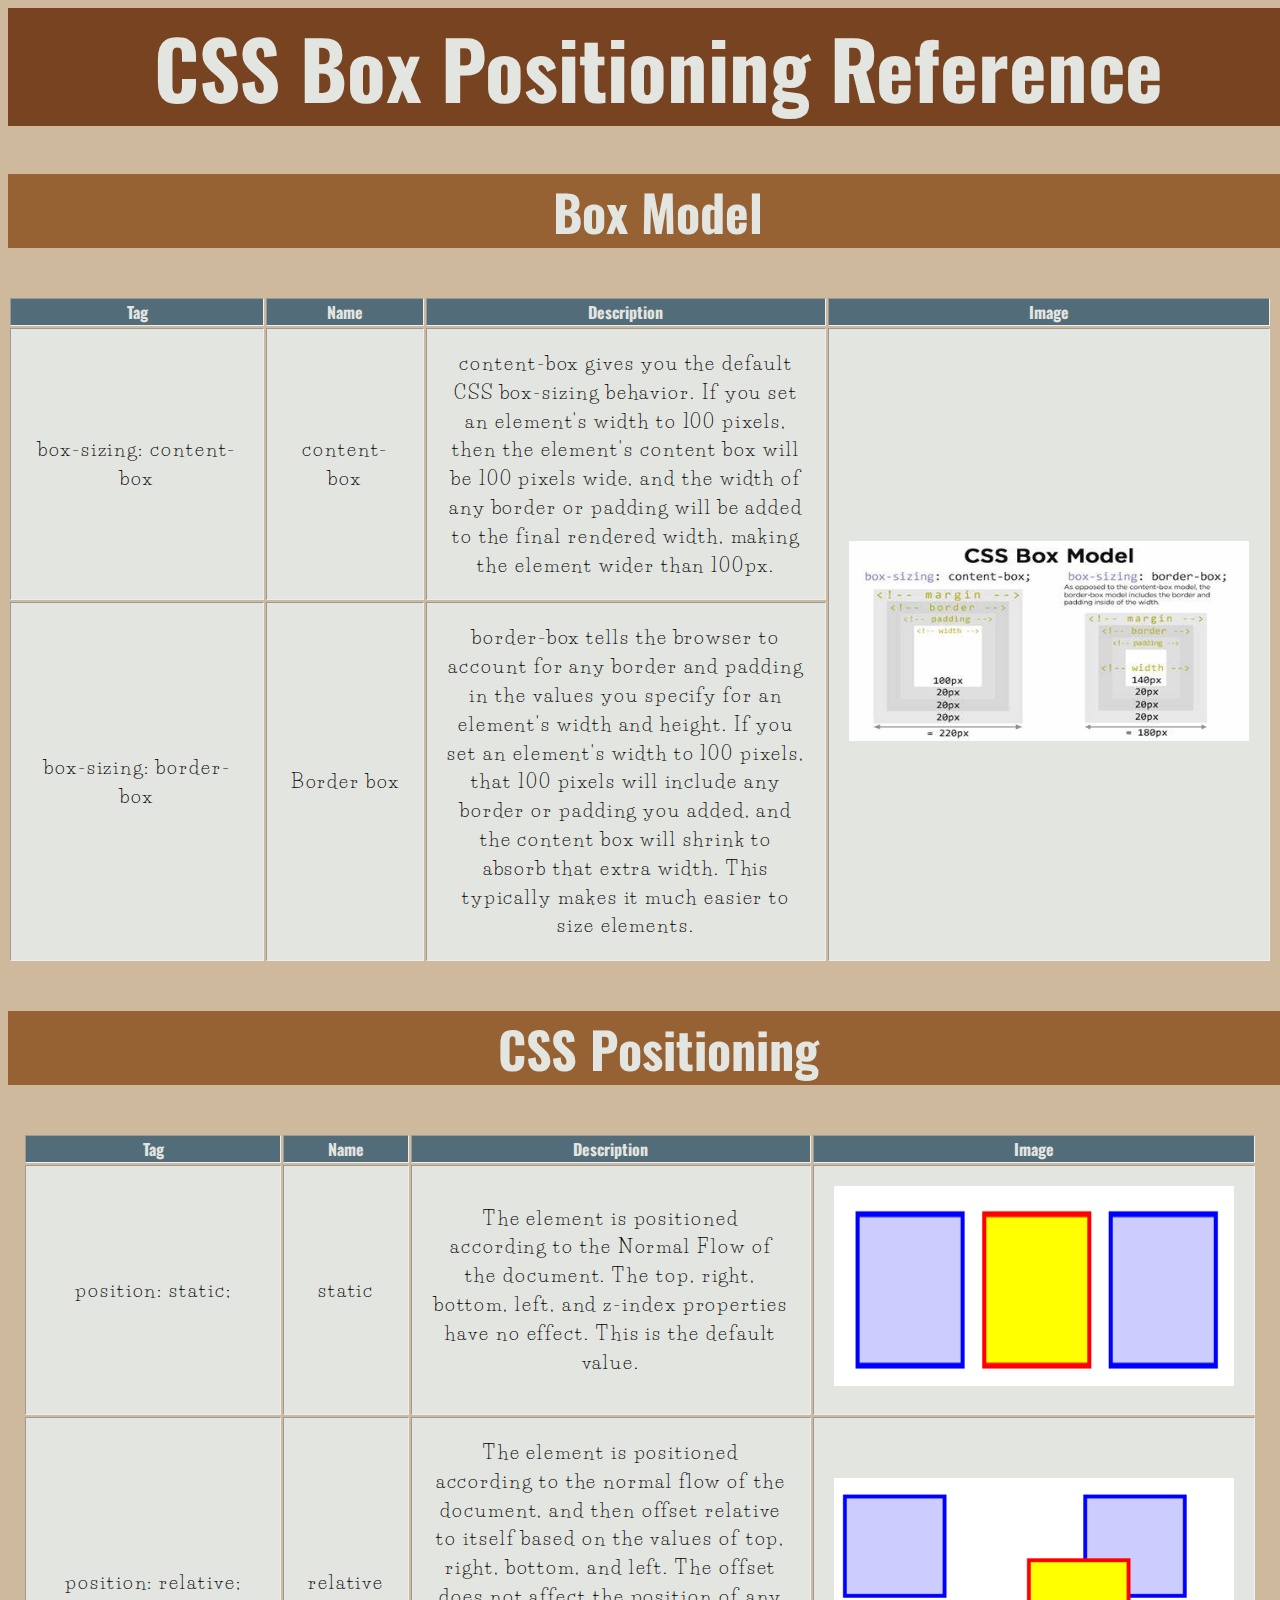
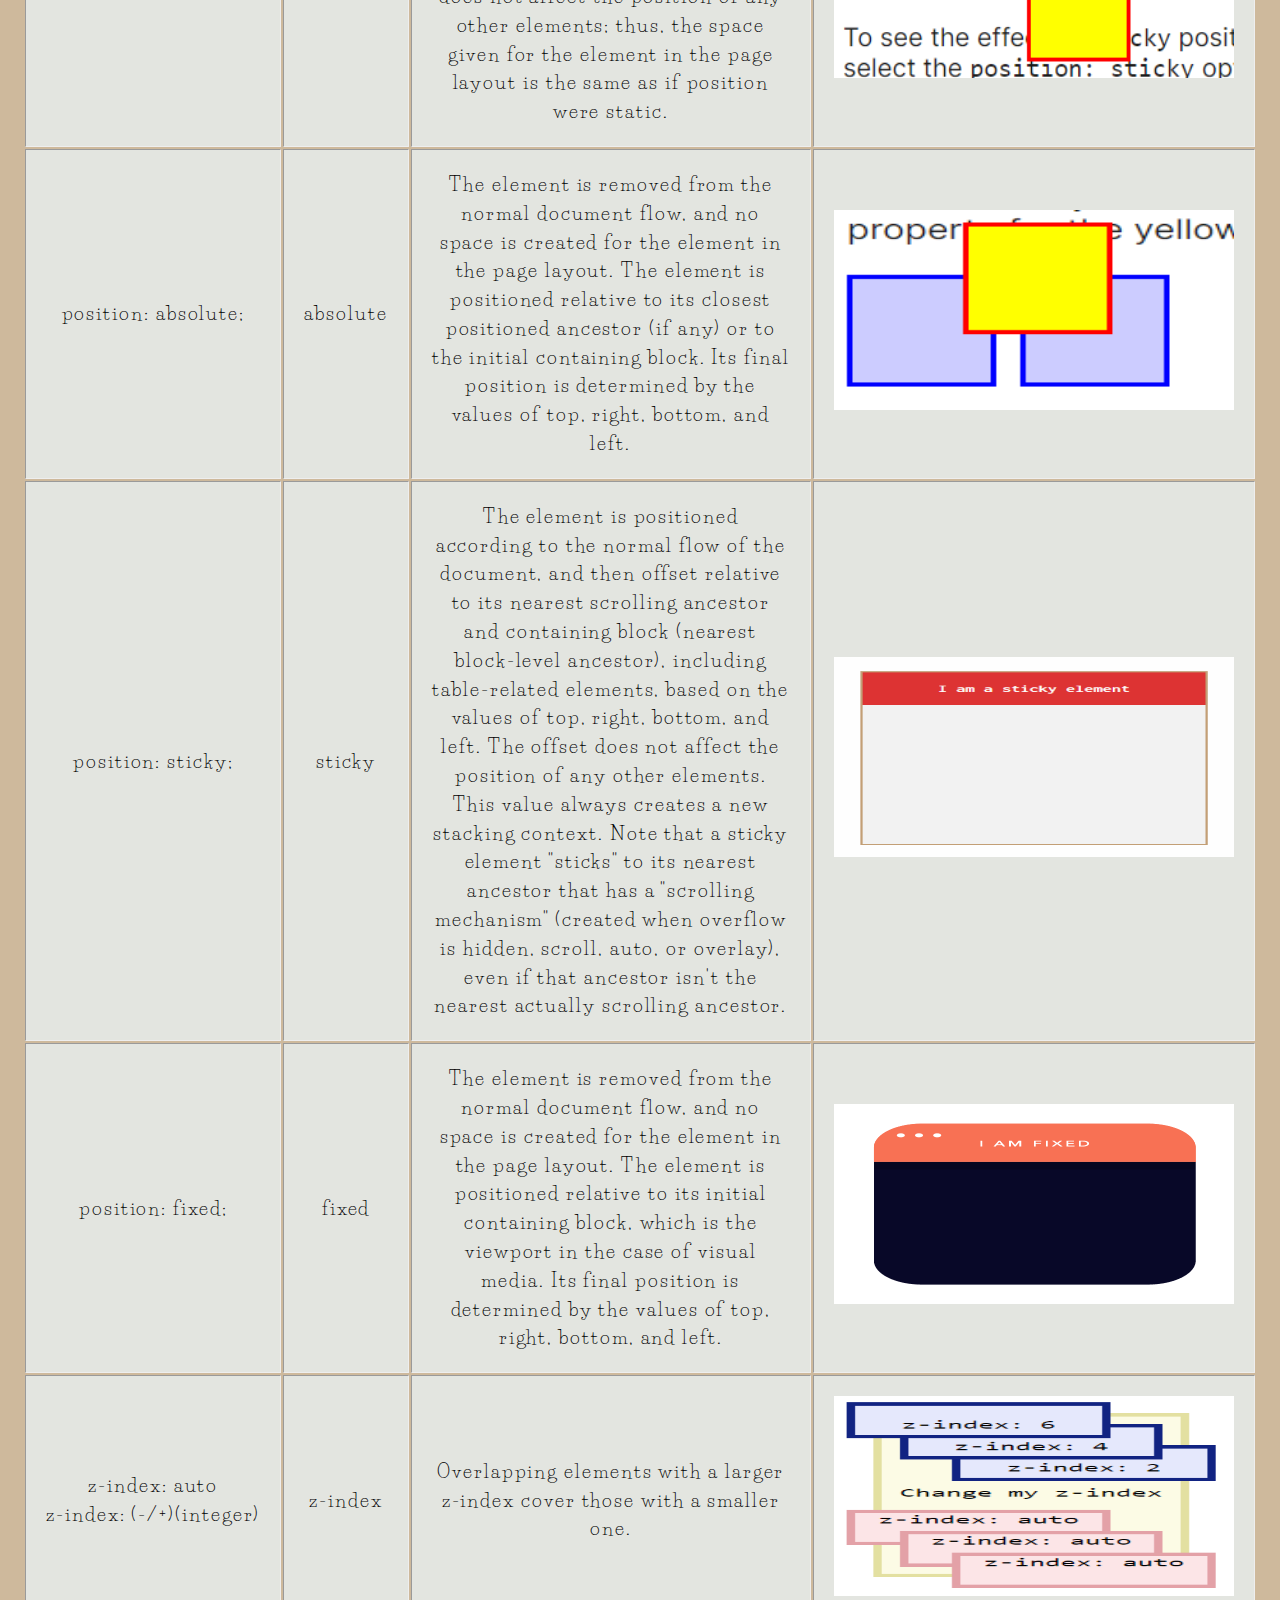
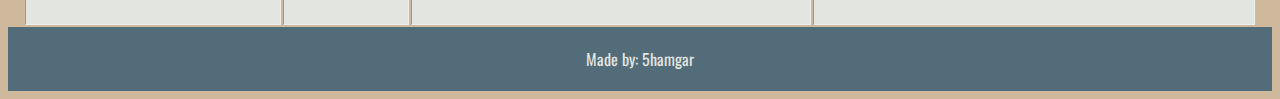
<file: Box Positioning Reference/index.html>
<!DOCTYPE html>
<html lang="en">
<head>
    <meta charset="UTF-8">
    <meta name="viewport" content="width=device-width, initial-scale=1.0">
    <link href="styles.css" rel="stylesheet">
    <link rel="preconnect" href="https://fonts.googleapis.com">
<link rel="preconnect" href="https://fonts.gstatic.com" crossorigin>
<link href="https://fonts.googleapis.com/css2?family=Life+Savers:wght@400;700;800&family=Oswald:wght@200..700&display=swap" rel="stylesheet">
    <title>Box Positioning (CSS)</title>
</head>
<body>
    <header><h1>CSS Box Positioning Reference</h1></header>
    <main>
        <br>
        <br>
        <h2>Box Model</h2>
        <br>
        <br>
            <table border="5">
                <thead>
                    <tr>
                        <th id="tag">Tag</th>
                        <th id="name">Name</th>
                        <th id="description">Description</th>
                        <th id="image">Image</th>
                    </tr>
                   </thead>
                   <tbody>
                    <tr>
                        <td>box-sizing: content-box</td>
                        <td>content-box</td>
                        <td>content-box gives you the default CSS box-sizing behavior. If you set an element's width to 100 pixels, then the element's content box will be 100 pixels wide, and the width of any border or padding will be added to the final rendered width, making the element wider than 100px.</td>
                        <td rowspan="2"><img src="contentboxvsborderbox.jpeg" alt="content box example"></td>
                    </tr>
                    <tr>
                        <td>box-sizing: border-box</td>
                        <td>Border box</td>
                        <td>border-box tells the browser to account for any border and padding in the values you specify for an element's width and height. If you set an element's width to 100 pixels, that 100 pixels will include any border or padding you added, and the content box will shrink to absorb that extra width. This typically makes it much easier to size elements.</td>
                    </tr>          
                </tbody>
            </table>
            <br>
            <br>
        <h2>CSS Positioning</h2>
        <br>
        <br>
        <table border="1">
        <thead>
            <tr>
                <th id="tag">Tag</th>
                <th id="name">Name</th>
                <th id="description">Description</th>
                <th id="image">Image</th>
        </thead>
            <tbody>
            </tr>
            <tr>
                <td>position: static;</td>
                <td>static</td>
                <td>The element is positioned according to the Normal Flow of the document. The top, right, bottom, left, and z-index properties have no effect. This is the default value.</td>
                <td><img src="static.png" alt="static example"></td>
            </tr>
            <tr>
                <td>position: relative;</td>
                <td>relative</td>
                <td>The element is positioned according to the normal flow of the document, and then offset relative to itself based on the values of top, right, bottom, and left. The offset does not affect the position of any other elements; thus, the space given for the element in the page layout is the same as if position were static.</td>
                <td><img src="relative.png" alt="relative example"></td>
            </tr>
            <tr>
                <td>position: absolute;</td>
                <td>absolute</td>
                <td>The element is removed from the normal document flow, and no space is created for the element in the page layout. The element is positioned relative to its closest positioned ancestor (if any) or to the initial containing block. Its final position is determined by the values of top, right, bottom, and left.</td>
                <td><img src="absolute.png" alt="absolute example"></td>
            </tr>
            <tr>
                <td>position: sticky;</td>
                <td>sticky</td>
                <td>The element is positioned according to the normal flow of the document, and then offset relative to its nearest scrolling ancestor and containing block (nearest block-level ancestor), including table-related elements, based on the values of top, right, bottom, and left. The offset does not affect the position of any other elements.

                    This value always creates a new stacking context. Note that a sticky element "sticks" to its nearest ancestor that has a "scrolling mechanism" (created when overflow is hidden, scroll, auto, or overlay), even if that ancestor isn't the nearest actually scrolling ancestor.</td>
                <td><img src="sticky.gif" alt="sticky example"></td>
                </tr>
                <tr>
                    <td>position: fixed;</td>
                    <td>fixed</td>
                    <td>The element is removed from the normal document flow, and no space is created for the element in the page layout. The element is positioned relative to its initial containing block, which is the viewport in the case of visual media. Its final position is determined by the values of top, right, bottom, and left.</td>
                    <td><img src="fixed.gif" alt="fixed example"></td>
                </tr>
            <tr>
                <td>z-index: auto<br>z-index: (-/+)(integer)</td>
                <td>z-index</td>
                <td>Overlapping elements with a larger z-index cover those with a smaller one.</td>
                <td><img src="z-index.png" alt="z-index example"></td>
                </tbody>
            </table>
    </main>
    <footer>Made by: 5hamgar</footer>
</body>
</html>
</file>
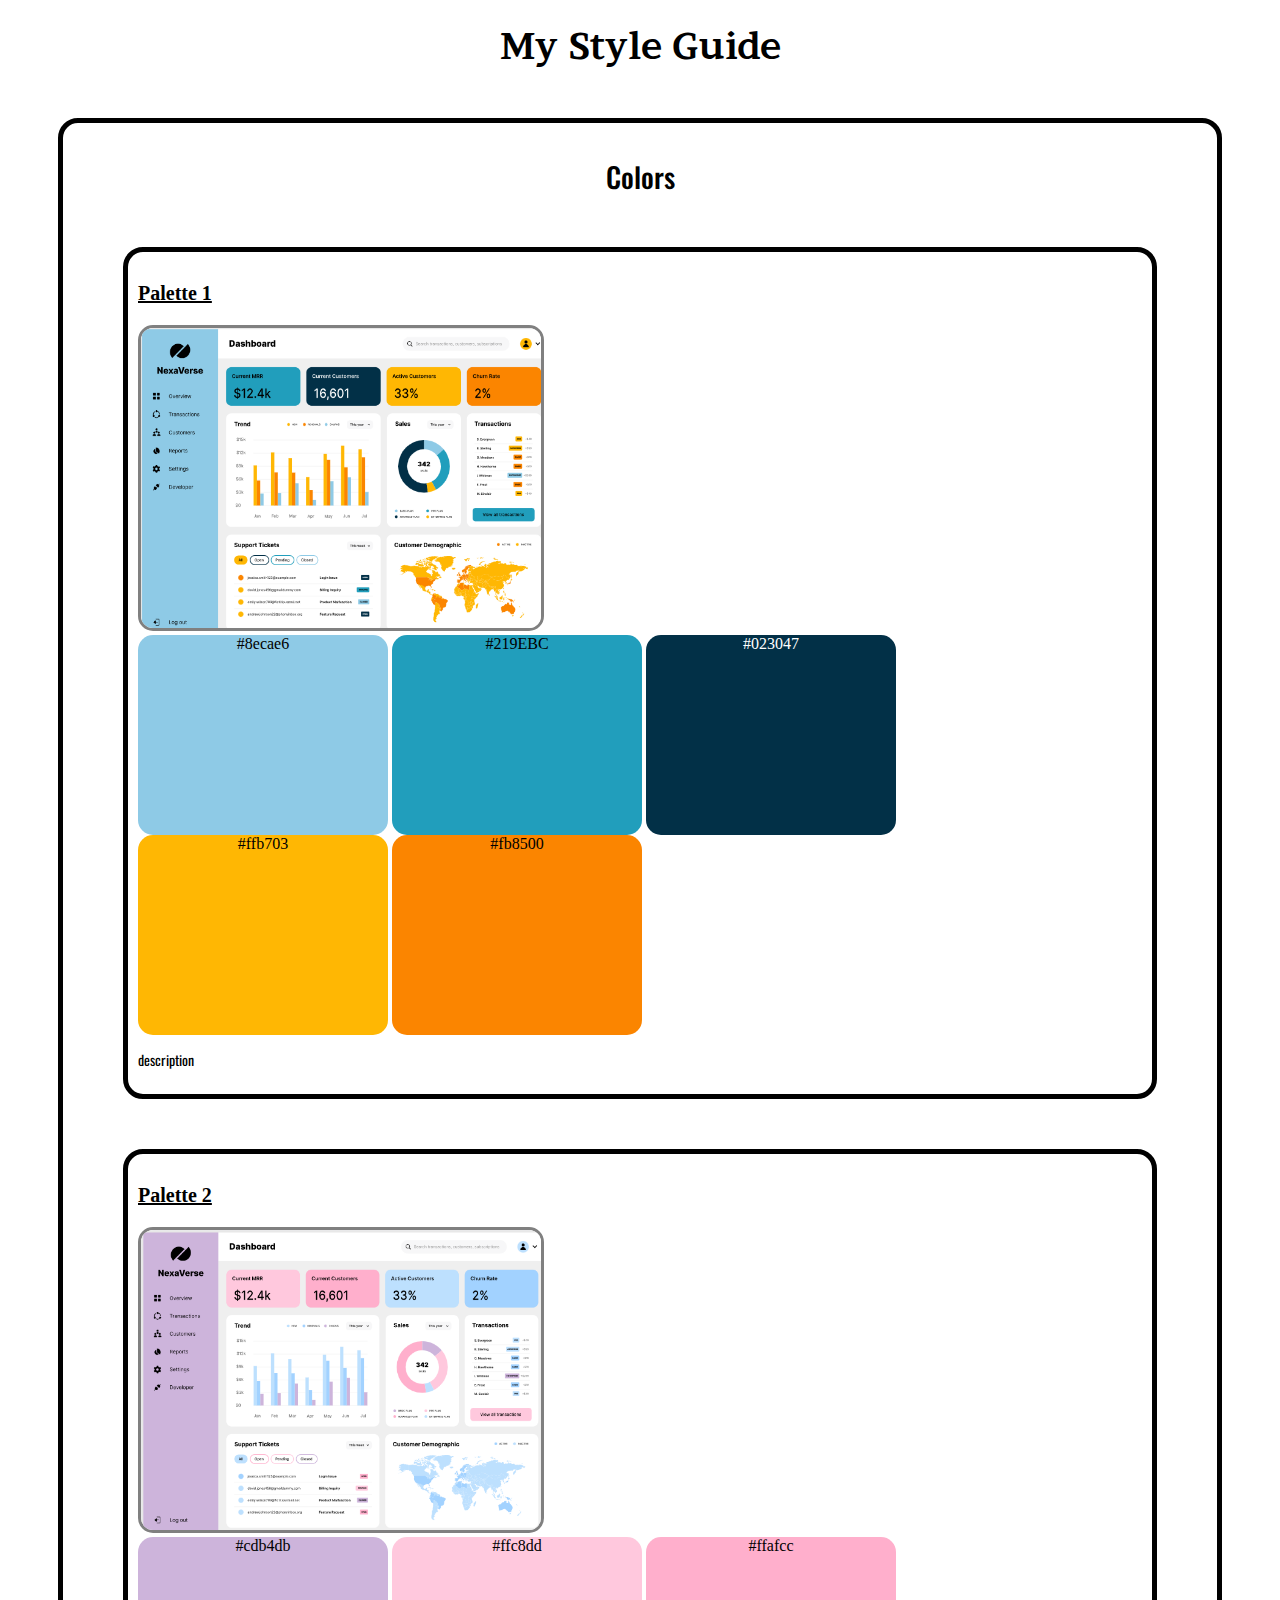
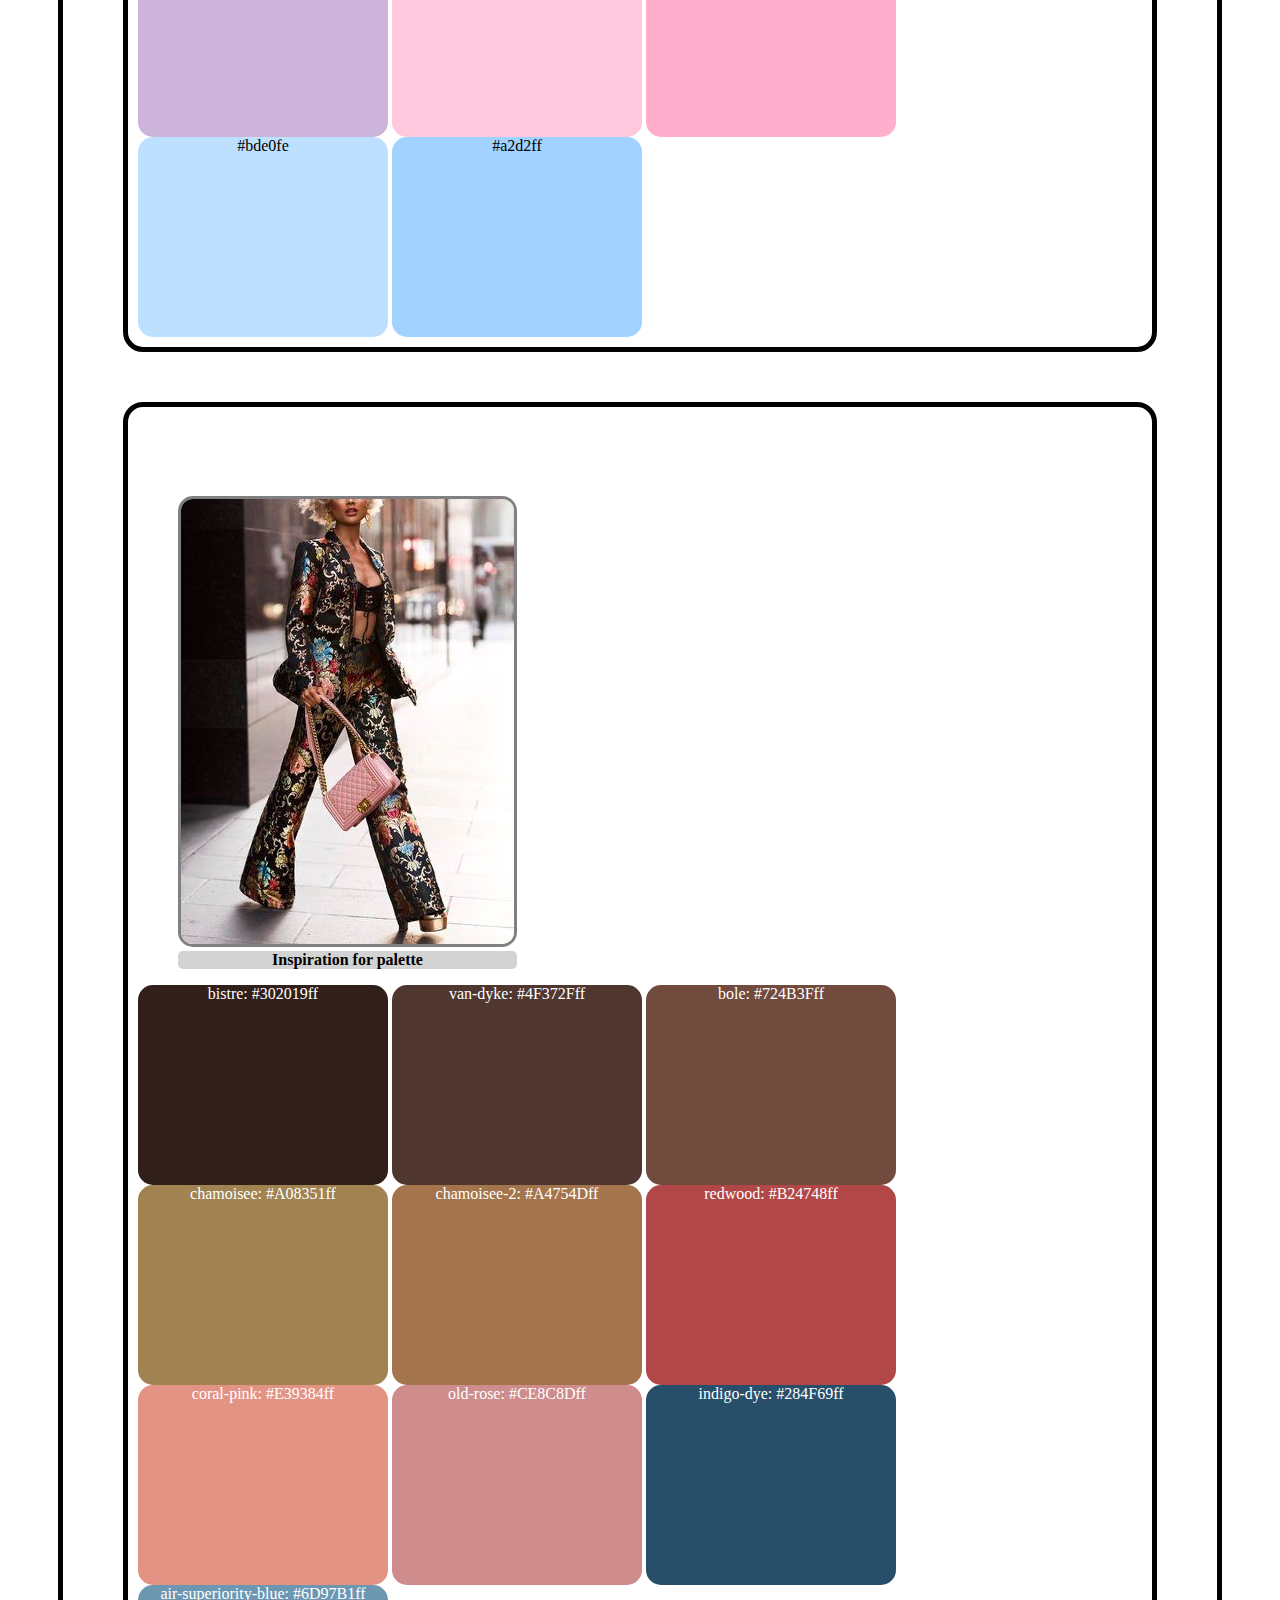
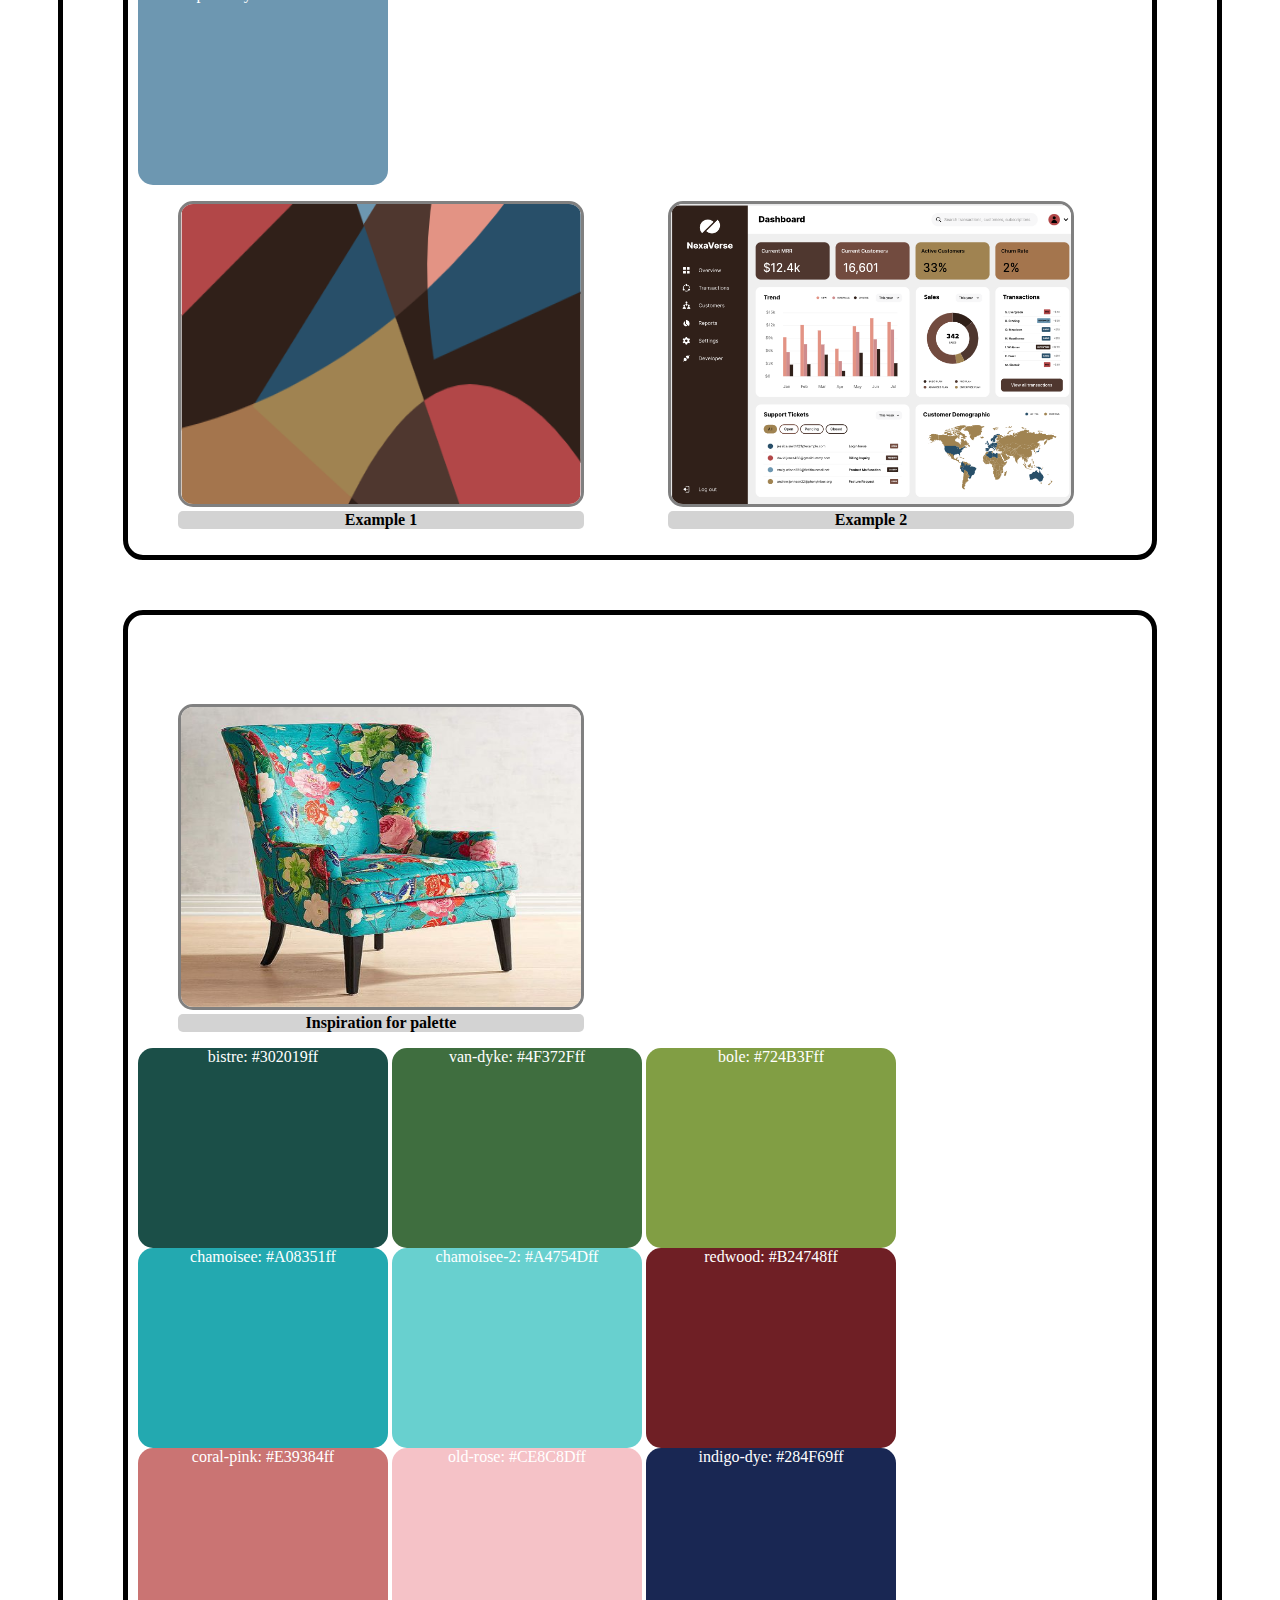
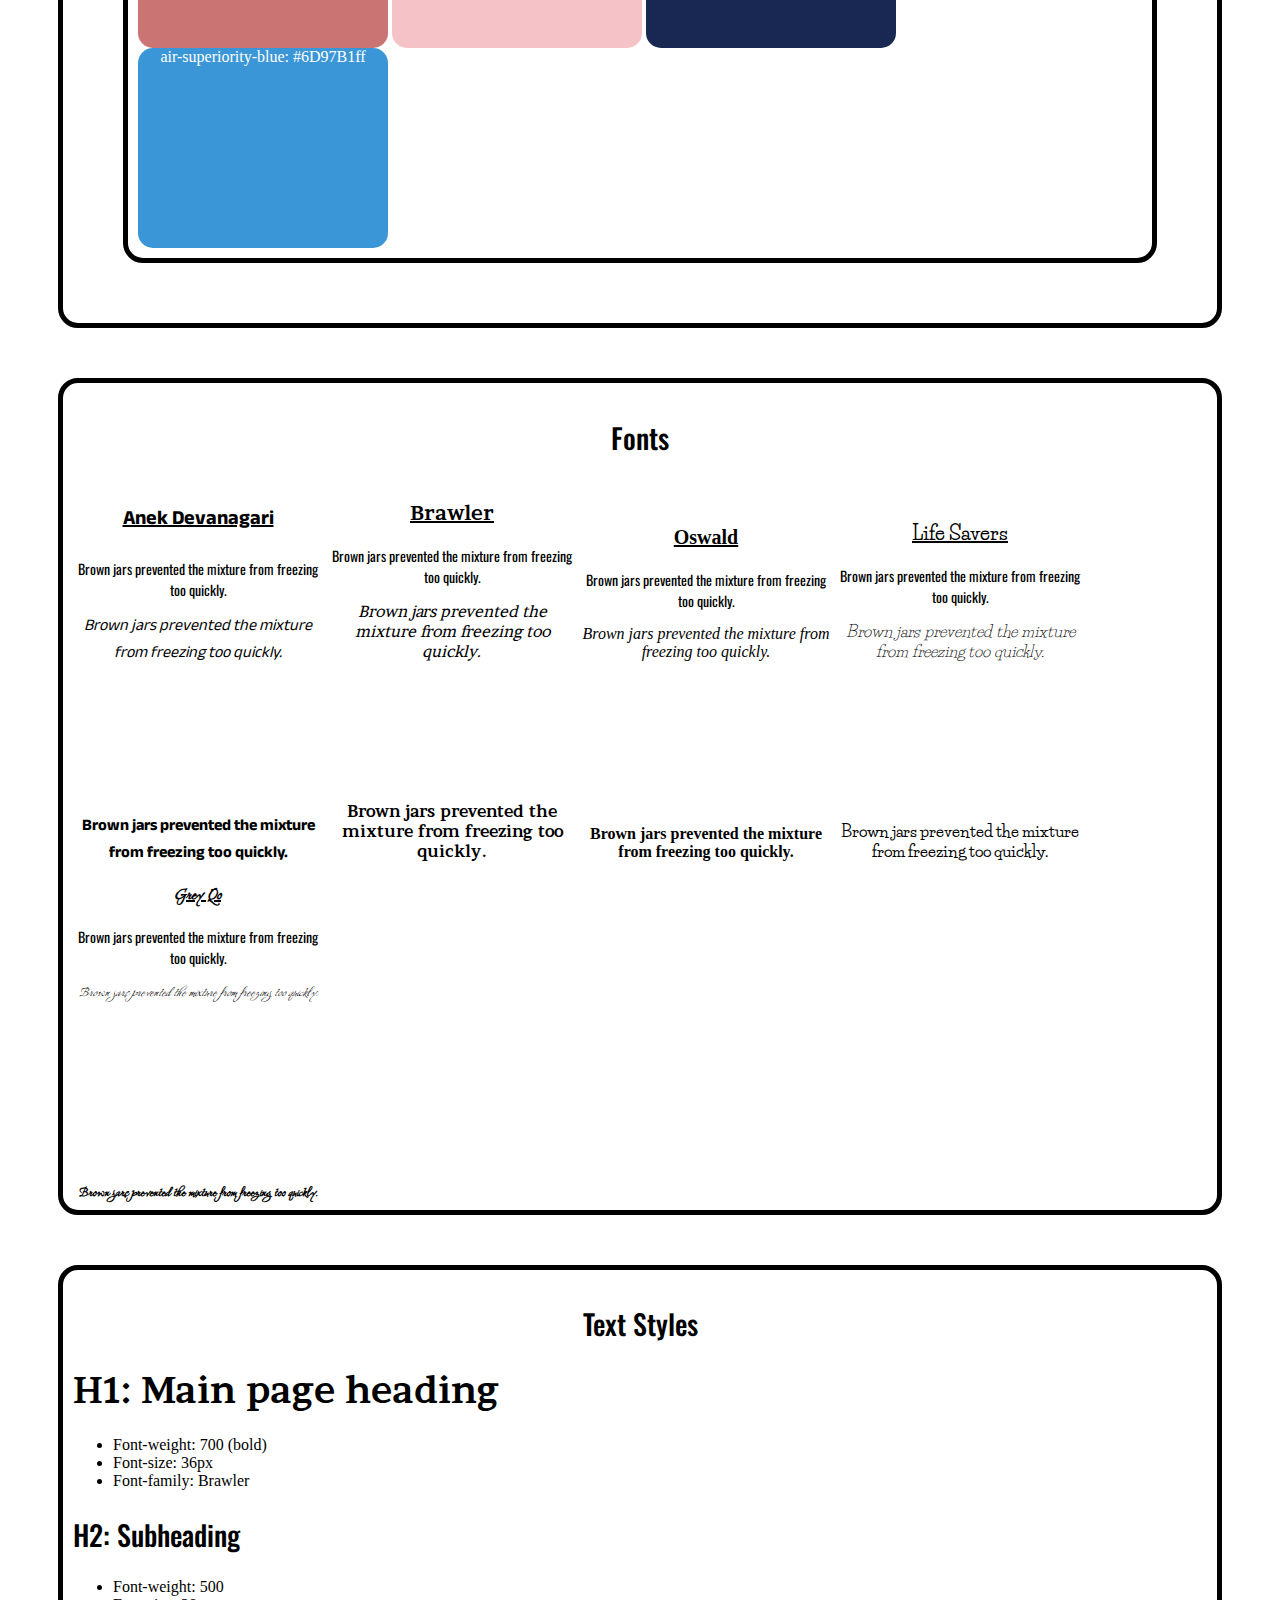
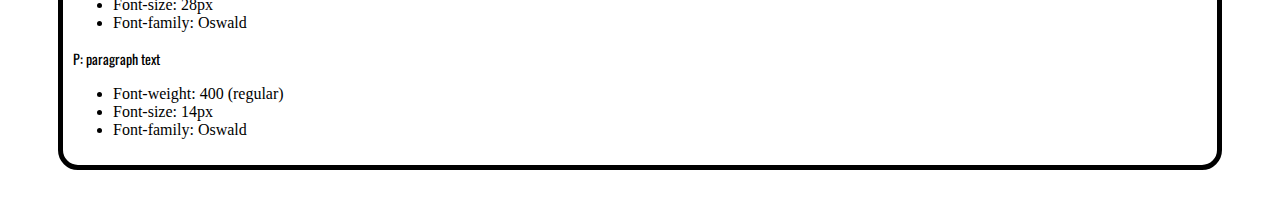
<file: Style Guide-Design System/index.html>
<!DOCTYPE html>
<html lang="en">
<head>
    <meta charset="UTF-8">
    <meta name="viewport" content="width=device-width, initial-scale=1.0">
    <link href="style.css" rel="stylesheet">
   <link rel="preconnect" href="https://fonts.googleapis.com">
<link rel="preconnect" href="https://fonts.gstatic.com" crossorigin>
<link href="https://fonts.googleapis.com/css2?family=Anek+Devanagari:wdth,wght@75..125,100..800&family=Brawler:wght@400;700&family=Grey+Qo&family=Life+Savers:wght@400;700;800&family=Nunito+Sans:ital,opsz,wght@0,6..12,200..1000;1,6..12,200..1000&family=Oswald:wght@200..700&display=swap" rel="stylesheet">
    <title>Style Guide</title>
</head>
<body>
    <h1>My Style Guide</h1>
    <section>
        <h2>Colors</h2>
            <section>
            <h3 class="pallette1">Palette 1</h3>
                <img src="Images/Palette1Visualizer.png" alt="pallette 1 example">
                <br>
                <div id="pal1col1">#8ecae6</div>
                <div id="pal1col2">#219EBC</div>
                <div id="pal1col3">#023047</div>
                <div id="pal1col4">#ffb703</div>
                <div id="pal1col5">#fb8500</div>
                <p>description</p>
            </section>
            <section>
            <h3>Palette 2</h3>
                <img src="Images/Palette2Visualizer.png" alt="pallette 2 example">
                <br>
                <div id="pal2col1">#cdb4db</div>
                <div id="pal2col2">#ffc8dd</div>
                <div id="pal2col3">#ffafcc</div>
                <div id="pal2col4">#bde0fe</div>
                <div id="pal2col5">#a2d2ff</div>
            </section>
         <section class="palette3">
             <h3>Palette 3</h3>
                <figure> 
                <img id="insp3" src="Images/palletteinspiration3.jpg" alt="pallette 3 inpiration">
                <figcaption>Inspiration for palette</figcaption>
                </figure>
                <br>
                <div id="pal3col1">bistre: #302019ff</div>
                <div id="pal3col2">van-dyke: #4F372Fff</div>
                <div id="pal3col3">bole: #724B3Fff</div>
                <div id="pal3col4">chamoisee: #A08351ff</div>
                <div id="pal3col5">chamoisee-2: #A4754Dff</div>
                <div id="pal3col6">redwood: #B24748ff</div>
                <div id="pal3col7">coral-pink: #E39384ff</div>
                <div id="pal3col8">old-rose: #CE8C8Dff</div>
                <div id="pal3col9">indigo-dye: #284F69ff</div>
                <div id="pal3col10">air-superiority-blue: #6D97B1ff</div>
             <br>
             <figure><img src="Images/Palette3visualizer1.png" alt="pallete 3 example 1">
                    <figcaption>Example 1</figcaption>
                </figure>
                <figure><img src="Images/Palette3Visualizer2.png" alt="palette 3 example 2">
                    <figcaption>Example 2</figcaption>
             </figure>
        </section>
               <section class="palette4">
                   <h3>Palette 4</h3>
                <figure> 
                <img id="insp4" src="Images/paletteinsp4.jpg" alt="pallette 4 inpiration">
                <figcaption>Inspiration for palette</figcaption>
                </figure>
                <br>
                <div id="pal4col1">bistre: #302019ff</div>
                <div id="pal4col2">van-dyke: #4F372Fff</div>
                <div id="pal4col3">bole: #724B3Fff</div>
                <div id="pal4col4">chamoisee: #A08351ff</div>
                <div id="pal4col5">chamoisee-2: #A4754Dff</div>
                <div id="pal4col6">redwood: #B24748ff</div>
                <div id="pal4col7">coral-pink: #E39384ff</div>
                <div id="pal4col8">old-rose: #CE8C8Dff</div>
                <div id="pal4col9">indigo-dye: #284F69ff</div>
                <div id="pal4col10">air-superiority-blue: #6D97B1ff</div>
             <!-- <figure><img src="Images/Palette3visualizer1.png" alt="pallete 3 example 1">
                    <figcaption>Example 1</figcaption>
                </figure>
                <figure><img src="Images/Palette3Visualizer2.png" alt="palette 3 example 2">
                    <figcaption>Example 2</figcaption> -->
        </section>
    </section>
    <section>
        <h2>Fonts</h2>
        <div class="anek">
        <h3>Anek Devanagari</h3>
            <p>Brown jars prevented the mixture from freezing too quickly.<br><div class="italic">Brown jars prevented the mixture from freezing too quickly.</div><div class="bold">Brown jars prevented the mixture from freezing too quickly.</div></p>
        
        </div>
        <div class="brawler">
        <h3>Brawler</h3>
            <p>Brown jars prevented the mixture from freezing too quickly.<br><div class="italic">Brown jars prevented the mixture from freezing too quickly.</div><div class="bold">Brown jars prevented the mixture from freezing too quickly.</div></p>
        
        </div>
        <div class="Oswald">
        <h3>Oswald</h3>
            <p>Brown jars prevented the mixture from freezing too quickly.<br><div class="italic">Brown jars prevented the mixture from freezing too quickly.</div><div class="bold">Brown jars prevented the mixture from freezing too quickly.</div></p>
        
        </div>
        <div class="lifesavers">
        <h3>Life Savers</h3>
            <p>Brown jars prevented the mixture from freezing too quickly.<br><div class="italic">Brown jars prevented the mixture from freezing too quickly.</div><div class="bold">Brown jars prevented the mixture from freezing too quickly.</div></p>
        
        </div>
        <div class="grey">
            <h3>Grey Qo</h3>
            <p>Brown jars prevented the mixture from freezing too quickly.<br><div class="italic">Brown jars prevented the mixture from freezing too quickly.</div><div class="bold">Brown jars prevented the mixture from freezing too quickly.</div></p>
        
        </div>
    </section>
    <section>
        <h2>Text Styles</h2>
        <h1 id="h1">H1: Main page heading</h1>
        <ul>
            <li>Font-weight: 700 (bold)</li>
            <li>Font-size: 36px</li>
            <li>Font-family: Brawler</li>     
        </ul>
        <h2 id="h2">H2: Subheading</h2>
        <ul>
            <li>Font-weight: 500</li>
            <li>Font-size: 28px</li>
            <li>Font-family: Oswald </li>
        </ul>
        <p>P: paragraph text</p>
        <ul>
            <li>Font-weight: 400 (regular)</li>
            <li>Font-size: 14px</li>
            <li>Font-family: Oswald</li>
        </ul>
        
    </section>
</body>
</html>
</file>
<file: Box Positioning Reference/styles.css>
* {
    box-sizing: border-box;
    text-align: center;
    font-family: Oswald, sans-serif;
    background-color: rgb(206,185,156);
}

table {
    margin-left: auto;
    margin-right: auto;
    border-style: inset outset;
    border-color: black;
    border: 10px;
    
}
h1 {
    font-size: 80px;
    background-color: rgb(120,67,33);
    color: rgba(227,229,224,255);
    width: 1300px;
    margin: auto;
    
}

h2 {
    font-size: 50px;
    color: rgba(227,229,224,255);
    background-color: rgb(151,98,51);
    margin: auto;
    width: 1300px;
}

td {
    padding: 20px;
    font-family: 'Life Savers', serif;
    font-size: larger;
    letter-spacing: 0.1em;
    line-height: 1.5em;
    background-color: rgba(227,229,224,255);
}

th {
    text-align: center;
    background-color: rgb(82,108,121);
    color: rgba(227,229,224,255);
}

td img {
    width: 400px;
    height: 200px;
}

footer {
    text-align: center;
    background-color: rgb(82,108,121); 
    color: rgba(227,229,224,255);
    padding: 20px;
    width: 100%;
}

#description {
    width: 400px;
   
}
</file>
<file: Style Guide-Design System/style.css>
* {
    
   
}

 
h1  {
    text-align: center;
    font-family: 'brawler';
    font-weight: 700;
    font-size: 36px;
}

h2 {
    text-align: center;
    font-weight: 500;
    font-size: 28px;
    font-family: 'oswald';
}

h3 {
    text-decoration: underline;
    font-size: 20px;
}

p {
    font-weight: 400;
    font-size: 14px;
    font-family: 'oswald';
}
div {
    height: 200px;
    width: 250px;
    display: inline-block;
    margin: none;
    border-radius: 15px;
    text-align: center;
    
     
}
img {
    right: 0;
    width: 400px;
    height: 300px;
    border: gray solid 3px;
    border-radius: 15px;
    clear: both;
}

figure {
    display: inline-block;
}

figcaption {
    color: black;
    background: lightgray;
    border-radius: 5px;
    text-align: center;
    font-weight: 700;
}

section {
    border: 5px solid black;
    margin: 50px;
    border-radius: 20px;
    padding: 10px;
}

#h1 {
    text-align: left;
}

#h2 {
    text-align: left;
}
#insp3 {
    height: auto;
    width: auto;
}

#pal1col1 {
    background-color: #8ECAE6;
    
}
#pal1col2 {
    background-color: #219EBC
}
#pal1col3 {
    background-color: #023047;
    color: white;
    
}
#pal1col4 {
    background-color: #ffb703;
    
}
#pal1col5 {
    background-color: #fb8500;
    
}
#pal2col1 {
    background-color: #cdb4db; 
}

#pal2col2 {
    background-color: #ffc8dd;  
}
#pal2col3 {
    background-color: #ffafcc;
    
}
#pal2col4 {
    background-color: #bde0fe;  
    
}
#pal2col5 {
    background-color: #a2d2ff;
    
}
/*  CSS HEX 
--bistre: #302019ff;
--van-dyke: #4F372Fff;
--bole: #724B3Fff;
--chamoisee: #A08351ff;
--chamoisee-2: #A4754Dff;
--redwood: #B24748ff;
--coral-pink: #E39384ff;
--old-rose: #CE8C8Dff;
--indigo-dye: #284F69ff;
--air-superiority-blue: #6D97B1ff;

 CSS HSL 
--bistre: hsla(18, 32%, 14%, 1);
--van-dyke: hsla(15, 25%, 25%, 1);
--bole: hsla(14, 29%, 35%, 1);
--chamoisee: hsla(38, 33%, 47%, 1);
--chamoisee-2: hsla(28, 36%, 47%, 1);
--redwood: hsla(359, 43%, 49%, 1);
--coral-pink: hsla(9, 63%, 70%, 1);
--old-rose: hsla(359, 40%, 68%, 1);
--indigo-dye: hsla(204, 45%, 28%, 1);
--air-superiority-blue: hsla(203, 30%, 56%, 1); */

#pal3col1 {
    background-color: #302019ff;
    color: white;
}
#pal3col2 {
    background-color: #4F372Fff;
    color: white;
}
#pal3col3 {
    background-color: #724B3Fff;
    color: white;
}
#pal3col4 {
    background-color: #A08351ff;
}
#pal3col5 {
    background-color: #A4754Dff;
}
#pal3col6 {
    background-color: #B24748ff;
}
#pal3col7 {
    background-color: #E39384ff;
}
#pal3col8 {
    background-color: #CE8C8Dff;
}
#pal3col9 {
    background-color: #284F69ff;
    color: white;
}
#pal3col10 {
    background-color: #6D97B1ff;
}

/* CSS HEX 
--brunswick-green: #1B4F48ff;
--fern-green: #3F6E3Fff;
--asparagus: #819E44ff;
--verdigris: #23A9B0ff;
--tiffany-blue: #68D0CFff;
--burgundy: #6F1F25ff;
--old-rose: #CA7473ff;
--tea-rose-red: #F5C2C7ff;
--space-cadet: #192753ff;
--celestial-blue: #3A96D6ff;

 CSS HSL 
--brunswick-green: hsla(172, 49%, 21%, 1);
--fern-green: hsla(120, 27%, 34%, 1);
--asparagus: hsla(79, 40%, 44%, 1);
--verdigris: hsla(183, 67%, 41%, 1);
--tiffany-blue: hsla(179, 53%, 61%, 1);
--burgundy: hsla(356, 56%, 28%, 1);
--old-rose: hsla(1, 45%, 62%, 1);
--tea-rose-red: hsla(354, 72%, 86%, 1);
--space-cadet: hsla(226, 54%, 21%, 1);
--celestial-blue: hsla(205, 66%, 53%, 1); */
#pal4col1 {
    background-color: #1B4F48ff;
    color: white;
}
#pal4col2 {
    background-color: #3F6E3Fff;
    color: white;
}
#pal4col3 {
    background-color: #819E44ff;
    color: white;
}
#pal4col4 {
    background-color: #23A9B0ff;
}
#pal4col5 {
    background-color: #68D0CFff;
}
#pal4col6 {
    background-color: #6F1F25ff;
}
#pal4col7 {
    background-color: #CA7473ff;
}
#pal4col8 {
    background-color: #F5C2C7ff;
}
#pal4col9 {
    background-color: #192753ff;
    color: white;
}
#pal4col10 {
    background-color: #3A96D6ff;
}


.anek {
    font-family: 'Anek Devanagari';
}

.bold {
    font-weight: bold;
}


.brawler {
    font-family: 'brawler';
}

.grey {
    font-family: 'grey qo';
}
.italic {
    font-style: italic;
}


.lifesavers {
    font-family: 'life savers';
}

.oswald {
    font-family: 'oswald';
}

.palette1 {
    color: white;
}
.palette3 {
    color: white;
    
}
.palette4 {
   color: white;
}
</file>
